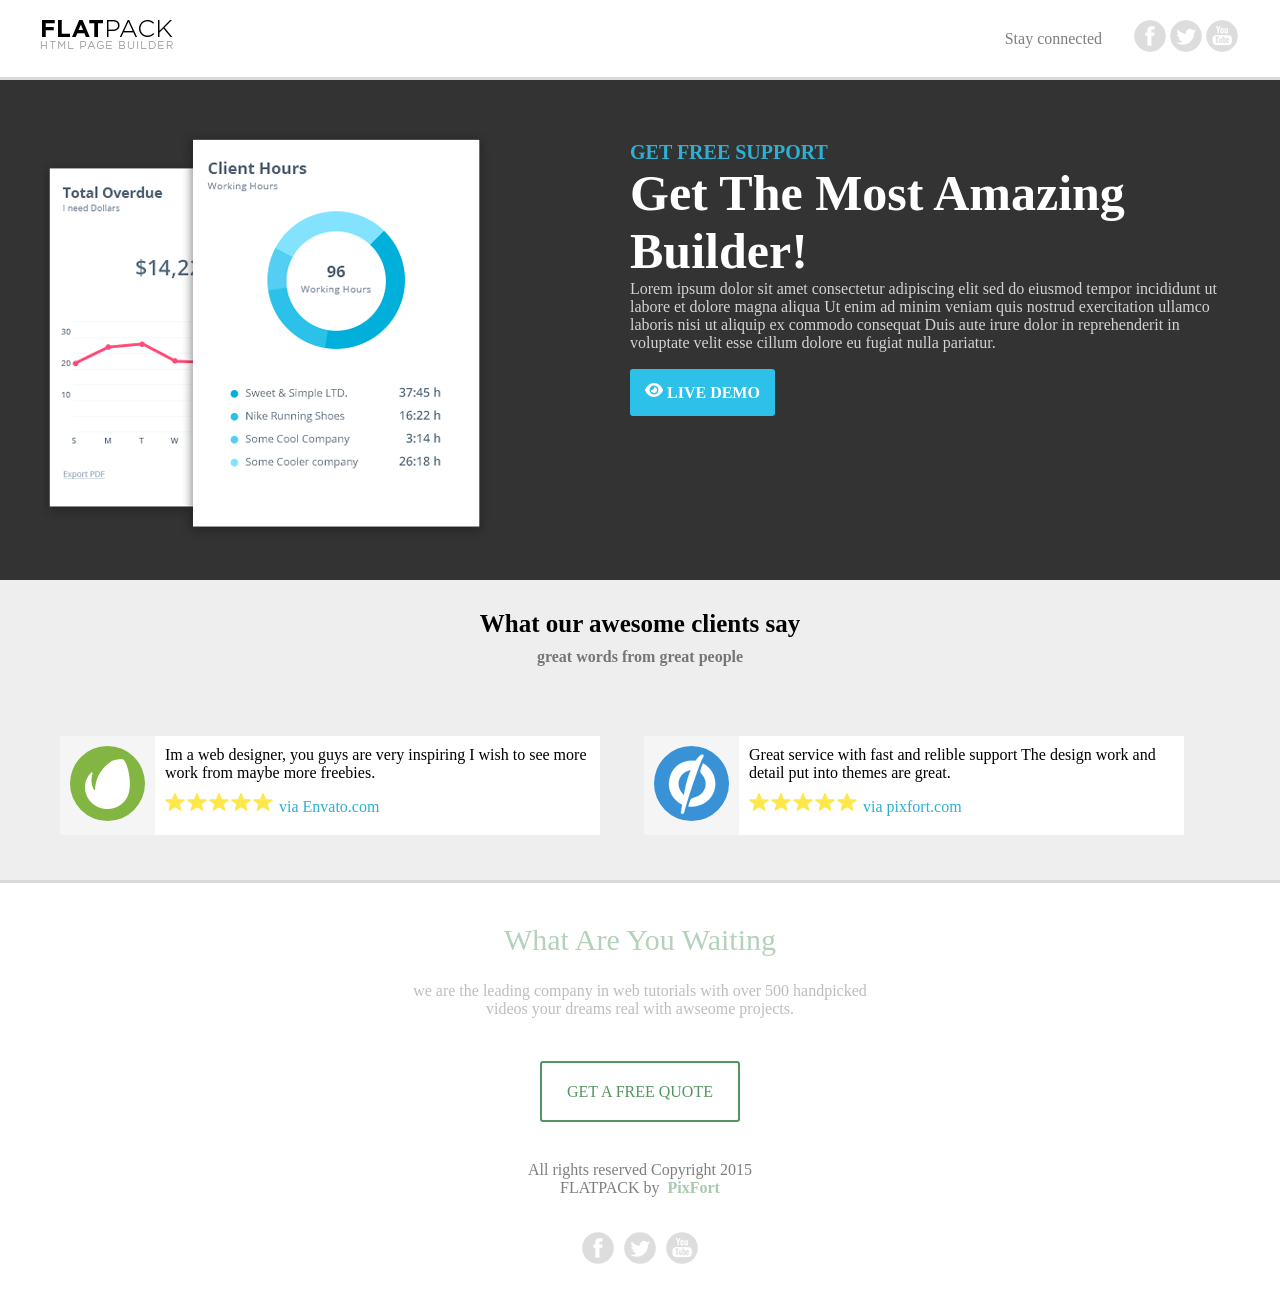
<file: page a/index.html>
<!DOCTYPE html>
<html lang="en">
<head>

    <meta charset="utf-8">
    <title></title>

    <link href="stylesheets/font-awesome.css" rel="stylesheet">
    <link href="stylesheets/style.css" rel="stylesheet">
    <link rel="shortcut icon" href="images/favicon.ico">
    <link rel="apple-touch-icon" href="images/apple-touch-icon.png">
    <link rel="apple-touch-icon" sizes="72x72" href="images/apple-touch-icon-72x72.png">
    <link rel="apple-touch-icon" sizes="114x114" href="images/apple-touch-icon-114x114.png">

</head>
<body>

<div id="page" class="page">
    <div class="pixfort_normal_1" id="section_normal_1">
        <div class="header_style pix_builder_bg">
            <div class="container">
                <div class="sixteen columns">
                    <div class="one-third column alpha">
                        <img src="images/1_normal/logo.png" alt="">
                    </div>
                    <div class="two-thirds column omega">
                        <a href="#" class="slow_fade social_button"><img src="images/social_icons/yt.png" alt=""></a>
                        <a href="#" class="slow_fade social_button"><img src="images/social_icons/twitter.png"
                                                                         alt=""></a>
                        <a href="#" class="slow_fade social_button"><img src="images/social_icons/facebook.png" alt=""></a>
                        <div class="htext_style">
                            <span class="editContent">
                                <span class="pix_text">Stay connected</span>
                            </span>
                        </div>
                    </div>
                </div>
            </div><!-- container -->
        </div>
    </div>
    <div class="big_padding dark pix_builder_bg" id="section_normal_4_2">
        <div class="container">
            <div class="sixteen columns">
                <div class="eight columns alpha pix_container">
                    <img src="images/main/software-img-4.png" class="img_style" alt="">
                </div>
                <div class="eight columns omega">
                    <span class="bold_text big_text blue_text editContent">GET FREE SUPPORT</span>
                    <p class="big_title bold_text editContent">Get The Most Amazing Builder!</p>
                    <p class="normal_text light_gray editContent">Lorem ipsum dolor sit amet consectetur adipiscing elit
                        sed do eiusmod tempor incididunt ut labore et dolore magna aliqua Ut enim ad minim veniam quis
                        nostrud exercitation ullamco laboris nisi ut aliquip ex commodo consequat Duis aute irure dolor
                        in reprehenderit in voluptate velit esse cillum dolore eu fugiat nulla pariatur.</p>
                    <a href="#" class="pix_button btn_normal pix_button_flat blue_bg bold_text">
                        <svg xmlns="http://www.w3.org/2000/svg" height="1em" viewBox="0 0 576 512">
                            <!--! Font Awesome Free 6.4.2 by @fontawesome - https://fontawesome.com License - https://fontawesome.com/license (Commercial License) Copyright 2023 Fonticons, Inc. -->
                            <path d="M288 32c-80.8 0-145.5 36.8-192.6 80.6C48.6 156 17.3 208 2.5 243.7c-3.3 7.9-3.3 16.7 0 24.6C17.3 304 48.6 356 95.4 399.4C142.5 443.2 207.2 480 288 480s145.5-36.8 192.6-80.6c46.8-43.5 78.1-95.4 93-131.1c3.3-7.9 3.3-16.7 0-24.6c-14.9-35.7-46.2-87.7-93-131.1C433.5 68.8 368.8 32 288 32zM144 256a144 144 0 1 1 288 0 144 144 0 1 1 -288 0zm144-64c0 35.3-28.7 64-64 64c-7.1 0-13.9-1.2-20.3-3.3c-5.5-1.8-11.9 1.6-11.7 7.4c.3 6.9 1.3 13.8 3.2 20.7c13.7 51.2 66.4 81.6 117.6 67.9s81.6-66.4 67.9-117.6c-11.1-41.5-47.8-69.4-88.6-71.1c-5.8-.2-9.2 6.1-7.4 11.7c2.1 6.4 3.3 13.2 3.3 20.3z"/>
                        </svg>
                        <span>LIVE DEMO</span>
                    </a>
                </div>
            </div>
        </div>
    </div>
    <div class="pixfort_normal_1" id="section_normal_6">
        <div class="envato_unbounce pix_builder_bg">
            <div class="container">
                <h3 class="L1_style">
                    <span class="editContent pix_text">What our awesome clients say</span>
                </h3>
                <h5 class="L2_style">
                    <span class="editContent pix_text">great words from great people</span>
                </h5>
                <div class="eight columns stbox alpha">
                    <div class="box_1 pix_builder_bg">
                        <div class="b_style">
                            <img src="images/testimonials/envato-logo.png" class="logo_style" alt="">
                        </div>
                        <div class="txt_style">
                            <p class="txt editContent">Im a web designer, you guys are very inspiring I wish to see more
                                work from maybe more freebies.</p>
                            <span class="stars_span">
                                <img src="images/1_normal/stars.original.png" alt="">
                                <span class="env_st editContent ">
                                    <span class="pix_text">via Envato.com</span>
                                </span>
                            </span>
                        </div>
                    </div>
                </div>
                <div class="eight columns stbox omega">
                    <div class="box_2 pix_builder_bg">
                        <div class="b_style">
                            <img src="images/testimonials/unboune-logo.png" class="logo_style" alt="">
                        </div>
                        <div class="txt_style">
                            <p class="txt editContent">Great service with fast and relible support The design work and
                                detail put into themes are great.</p>
                            <span class="stars_span">
                                <img src="images/1_normal/stars.original.png" alt="">
                                <span class="env_st editContent ">
                                    <span class="pix_text">via pixfort.com</span>
                                </span>
                            </span>
                        </div>
                    </div>
                </div>
            </div>
        </div>
    </div>
    <div class="pixfort_agency_14" id="section_agency_5">
        <div class="foot_st pix_builder_bg">
            <div class="container ">
                <div class="sixteen columns center_text">
                    <div class="f1_style"><span class="editContent"><span
                            class="pix_text">What Are You Waiting</span></span></div>
                    <div class="f2_style"><span class="editContent"><span class="pix_text">we are the leading company in web tutorials with over 500 handpicked videos your dreams real with awseome projects.</span></span>
                    </div>
                    <div class="second_link">
                        <span class="get_2_btn "><a class="slow_fade" href="#">GET A FREE QUOTE</a></span>
                    </div>
                    <div class="rights_st"><span class="editContent"><span class="pix_text">All rights reserved Copyright 2015</span></span>
                    </div>
                    <span class="editContent">
							<span class="pix_text">
								<span class="rights_st">FLATPACK by&nbsp;</span>   <span
                                    class="pixfort_st">PixFort</span>
							</span>
						</span>
                    <div class="clearfix"></div>
                    <div class="center_btn center_text pix_inline_block">
                        <a href="#" class="slow_fade social_button "><img src="images/social_icons/yt.png"></a>
                        <a href="#" class="slow_fade social_button"><img src="images/social_icons/twitter.png"></a>
                        <a href="#" class="slow_fade social_button"><img src="images/social_icons/facebook.png"></a>
                    </div>
                </div>
            </div>
        </div>
    </div>
</div>


</body>
</html>
</file>
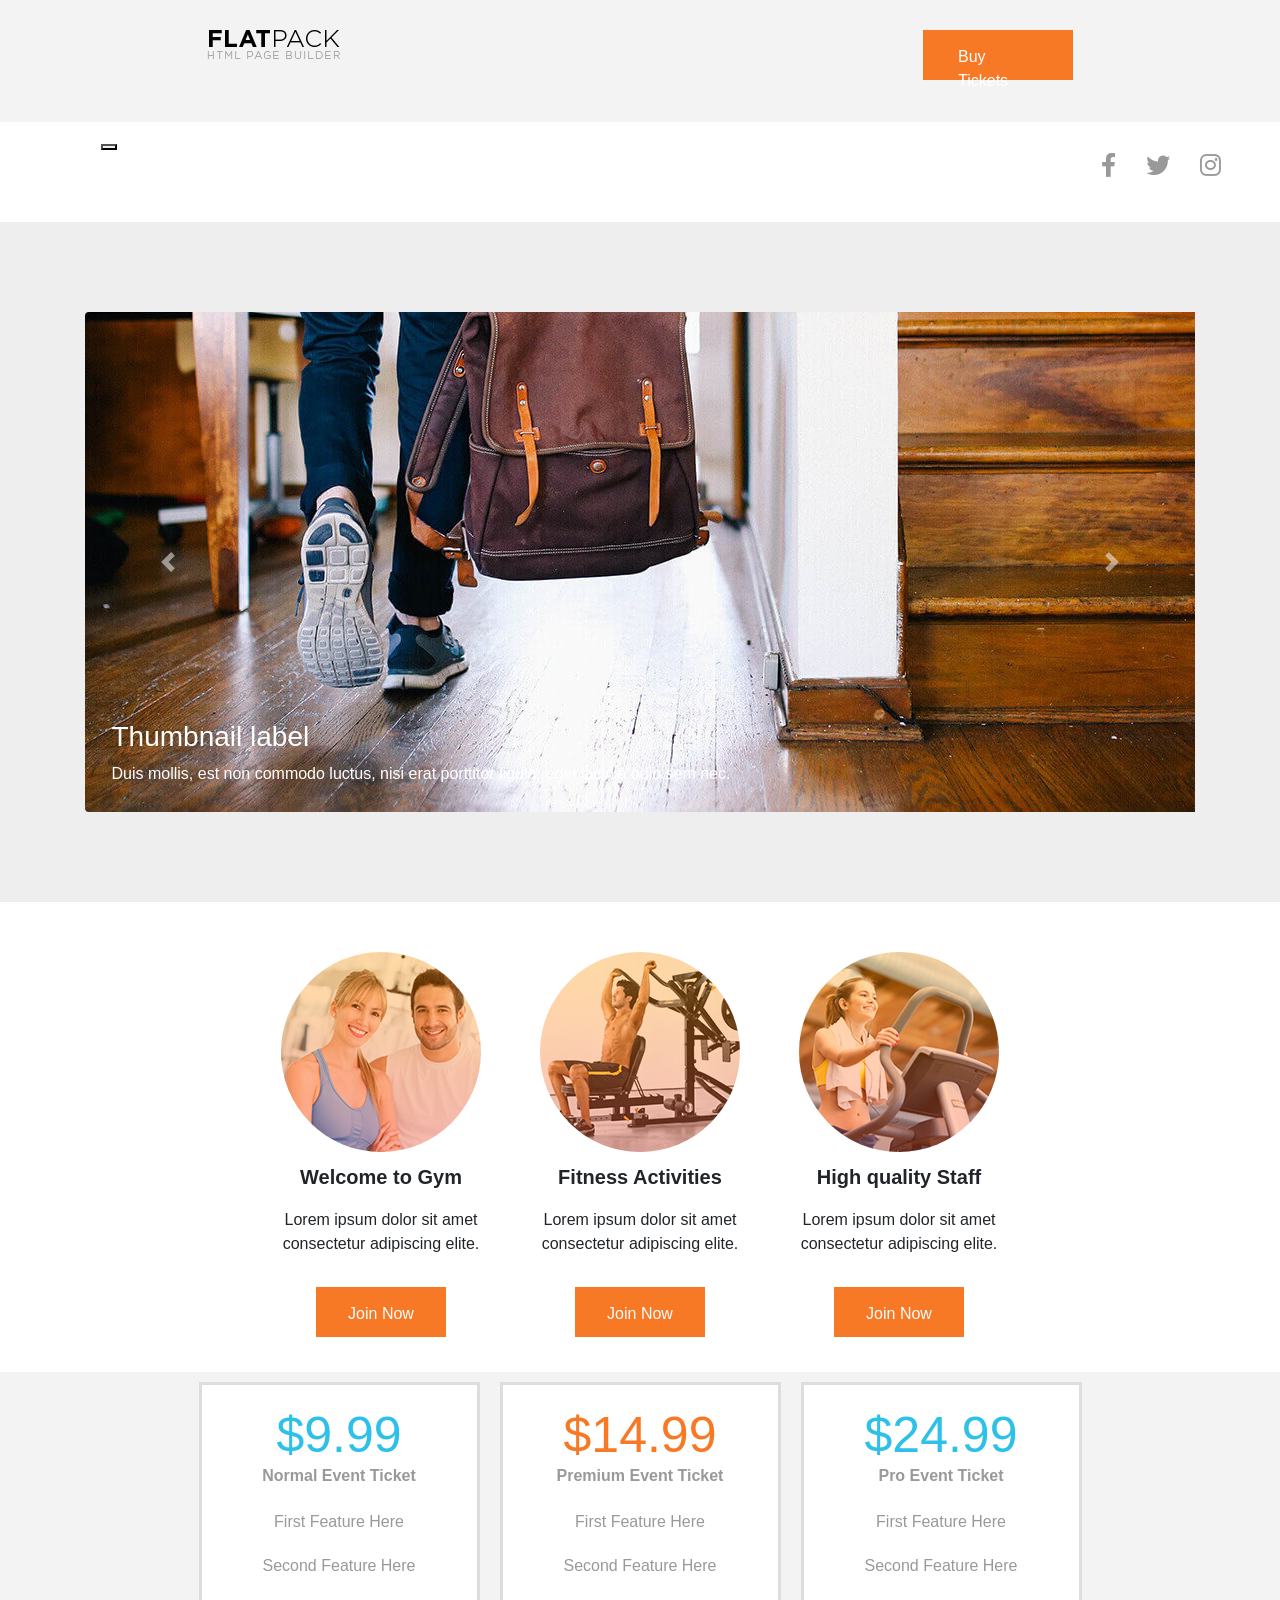
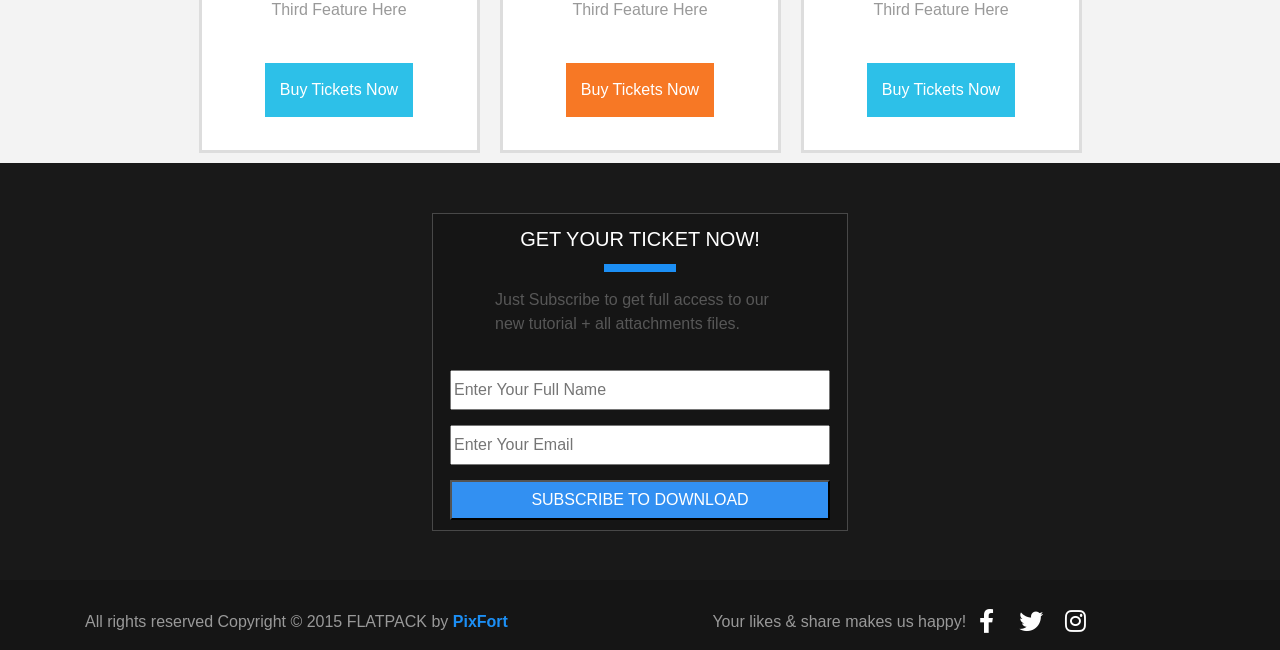
<file: page b/index.html>
<!DOCTYPE html>
<html lang="en">
<head>
    <meta charset="utf-8">
    <title></title>
    <link rel="stylesheet" href="css/reset.css">
    <link rel="stylesheet" href="https://cdn.jsdelivr.net/npm/bootstrap@4.0.0/dist/css/bootstrap.min.css" integrity="sha384-Gn5384xqQ1aoWXA+058RXPxPg6fy4IWvTNh0E263XmFcJlSAwiGgFAW/dAiS6JXm" crossorigin="anonymous">
    <script src="https://code.jquery.com/jquery-3.2.1.slim.min.js" integrity="sha384-KJ3o2DKtIkvYIK3UENzmM7KCkRr/rE9/Qpg6aAZGJwFDMVNA/GpGFF93hXpG5KkN" crossorigin="anonymous"></script>
    <script src="https://cdn.jsdelivr.net/npm/popper.js@1.12.9/dist/umd/popper.min.js" integrity="sha384-ApNbgh9B+Y1QKtv3Rn7W3mgPxhU9K/ScQsAP7hUibX39j7fakFPskvXusvfa0b4Q" crossorigin="anonymous"></script>
    <script src="https://cdn.jsdelivr.net/npm/bootstrap@4.0.0/dist/js/bootstrap.min.js" integrity="sha384-JZR6Spejh4U02d8jOt6vLEHfe/JQGiRRSQQxSfFWpi1MquVdAyjUar5+76PVCmYl" crossorigin="anonymous"></script>
    <link href="stylesheets/font-awesome.css" rel="stylesheet">
    <link rel="shortcut icon" href="images/favicon.ico">
    <link rel="apple-touch-icon" href="images/apple-touch-icon.png">
    <link rel="apple-touch-icon" sizes="72x72" href="images/apple-touch-icon-72x72.png">
    <link rel="apple-touch-icon" sizes="114x114" href="images/apple-touch-icon-114x114.png">
    <link rel="stylesheet" href="fontawesome-free-6.4.2-web/css/all.min.css">
    <link rel="stylesheet" href="css/main.css">
</head>
<body>
<div id="page" class="page">            
    <div class="light_gray_bg small_padding pix_builder_bg" id="section_text_2">
            <div class="container">
                <div class="eight columns alpha mobile_center">
                    <img class="extra_small_padding padding_left_10" src="images/main/logo.png" alt="">
                </div>
                <div class="eight columns omega right_text mobile_center">
                    <a href="#" class="pix_button btn_normal small_wide_button small_bold bold_text orange_bg ">
                        <span>Buy Tickets</span>
                    </a> 
                </div>
            </div>
        </div>


        <div class="" id="section_header_1">
            <div class="header_style header_nav_1 pix_builder_bg">
                <div class="container">
                    <div class="sixteen columns firas2">
                        <nav role="navigation" class="navbar navbar-white navbar-embossed navbar-lg pix_nav_1">
                            <div class="containerss">                            
                                <div class="navbar-header" >
                                    <button data-target="#navbar-collapse-02" data-toggle="collapse" class="navbar-toggle" type="button">
                                        <span class="sr-only">Toggle navigation</span>
                                    </button>

                                </div>
                                <div class="padding_25 right_socials">
                                        <ul class="bottom-icons">
                                            <li><a class="pi pixicon-facebook2 light_gray" href="#fakelink">
                                                <i class="fa-brands fa-facebook-f fa-xl" style="color:#999999;"></i>
                                            </a></li>
                                            <li><a class="pi pixicon-twitter2 light_gray" href="#fakelink">
                                                <i class="fa-brands fa-twitter fa-xl" style="color:#999999;"></i>
                                            </a></li>
                                            <li><a class="pi pixicon-instagram light_gray" href="#fakelink">
                                                <i class="fa-brands fa-instagram fa-xl" style="color:#999999;"></i>
                                            </a></li>
                                        </ul>
                                    </div>
                                <div id="navbar-collapse-02" class="collapse navbar-collapse">
                                    <ul class="nav navbar-nav navbar-left">
                                        <li class="active propClone"><a href="#">Home</a></li>
                                        <li class="propClone"><a href="#">Work</a></li>
                                        <li class="propClone"><a href="#">Blog</a></li>
                                        <li class="propClone"><a href="#">Contact</a></li>
                                    </ul>
                                </div><!-- /.navbar-collapse -->
                            </div><!-- /.container -->
                        </nav>
                    </div>
                </div><!-- container -->
            </div>
        </div>
		<div id="carouselExampleControls" class="carousel slide" data-ride="carousel">
        <div class="container">
            <div class="sixteen columns">
                <div id="myCarousel" class="carousel slide" data-interval="false">
                    <!-- Indicators -->
<!--                    <ol class="carousel-indicators">-->
<!--                        <li data-target="#myCarousel" data-slide-to="0" class="active"></li>-->
<!--                        <li data-target="#myCarousel" data-slide-to="1" ></li>-->
<!--                        <li data-target="#myCarousel" data-slide-to="2" ></li>-->
<!--                    </ol>-->
                    <!-- Wrapper for slides -->
                    <div class="carousel-inner">
                        <div class="carousel-item active">
                            <img src="images/main/image-1.jpg" alt="">
                            <div class="carousel-caption d-none d-md-block">
                                <h3>Thumbnail label</h3>
                                <p>Duis mollis, est non commodo luctus, nisi erat porttitor ligula, eget lacinia odio sem nec.</p>
                            </div>
                        </div>
                        <div class="carousel-item">
                            <img src="images/main/image-2.jpg" alt="">
                            <div class="carousel-caption d-none d-md-block">
                                <h3>Thumbnail label</h3>
                                <p>Duis mollis, est non commodo luctus, nisi erat porttitor ligula, eget lacinia odio sem nec.</p>
                            </div>
                        </div>
                        <div class="carousel-item">
                            <img src="images/main/image-3.jpg" alt="">
                            <div class="carousel-caption d-none d-md-block">
                                <h3>Thumbnail label</h3>
                                <p>Duis mollis, est non commodo luctus, nisi erat porttitor ligula, eget lacinia odio sem nec.</p>
                            </div>
                        </div>
                    </div>
                    <!-- Controls -->
                    <a class="carousel-control-prev" href="#carouselExampleControls" role="button" data-slide="prev">
                        <span class="carousel-control-prev-icon" aria-hidden="true"></span>
                        <span class="sr-only">Previous</span>
                    </a>
                    <a class="carousel-control-next" href="#carouselExampleControls" role="button" data-slide="next">
                        <span class="carousel-control-next-icon" aria-hidden="true"></span>
                        <span class="sr-only">Next</span>
                    </a>
                </div>
            </div>
        </div><!-- /.container -->
    </div>
    <div class="pixfort_gym_13 pix_builder_bg" id="section_gym_4">
    <div class="gym_life">
    	<div class="container">
    		<div class="sixteen columns  gym_life">

               <div class="top_padding">
                    <div class="one-third column alpha">
                        <div class="part_st">
                            <div class="img_gym_st"><img src="images/13_gym/1.jpg" class="logo_style" alt=""></div>
            				<div class="text_gym_style">
            					<p class="gym_st"><span class="editContent">Welcome to Gym</span></p>
            					<p class="gym_text"><span class="editContent">Lorem ipsum dolor sit amet consectetur adipiscing elite.</span></p>
            				</div>

                            <span class="link_3_btn editContent"><a class="slow_fade pix_text" href="#">Join Now</a></span>
                        </div>
                    </div>
                    <div class="one-third column ">
                        <div class="part_st">
        					<div class="img_gym_st"><img src="images/13_gym/2.jpg" class="logo_style" alt=""></div>
            				<div class="text_gym_style">
            					<p class="gym_st"><span class="editContent">Fitness Activities</span></p>
            					<p class="gym_text"><span class="editContent">Lorem ipsum dolor sit amet consectetur adipiscing elite.</span></p>
            				</div>
                            <span class="link_3_btn editContent"><a class="slow_fade pix_text" href="#">Join Now</a></span>
                        </div>
                    </div>
                    <div class="one-third column  omega">
                        <div class="part_st">
        					<div class="img_gym_st"><img src="images/13_gym/3.jpg" class="logo_style" alt=""></div>
            				<div class="text_gym_style">
            					<p class="gym_st"><span class="editContent">High quality Staff</span></p>
            					<p class="gym_text"><span class="editContent">Lorem ipsum dolor sit amet consectetur adipiscing elite.</span></p>
            				</div>
                            <span class="link_3_btn editContent">
                                    <a class="slow_fade pix_text" href="#">Join Now</a>
                            </span>
                        </div>
                    </div>
                </div>
        	</div>
    	</div>
    </div>
    </div>

    <div class="center_text  padding_bottom_60 light_gray_bg pix_builder_bg" id="section_intro_title">
            <div class="container">
                    <div class="one-third column">
                        <div class="flat_pricing pix_builder_bg">
                            <p class="big_title blue_text editContent">
                                <strong>$9.99</strong>
                            </p>
                            <p class="light_gray editContent">
                                <strong>Normal Event Ticket</strong>
                            </p>
                            <ul class="flat_pricing_list light_gray">
                                <li class="pix_text">
                                    <span class="editContent">
                                        First Feature Here
                                    </span>
                                </li>
                                <li class="pix_text">
                                    <span class="editContent">
                                        Second Feature Here
                                    </span>
                                </li>
                                <li class="pix_text">
                                    <span class="editContent">
                                        Third Feature Here
                                    </span>
                                </li>
                            </ul>
                            <a href="#" class="active_bg_open pix_button btn_normal btn_big bold_text blue_bg ">
                                <span>Buy Tickets Now</span>
                            </a> 
                        </div>
                    </div>
                    <div class="one-third column">
                        <div class="flat_pricing pix_builder_bg">
                            <p class="big_title orange margin_bottom_10 editContent">
                                <strong>$14.99</strong>
                            </p>
                            <p class="light_gray editContent">
                                <strong>Premium Event Ticket</strong>
                            </p>
                            <ul class="flat_pricing_list light_gray">
                                <li class="pix_text">
                                    <span class="editContent">
                                        First Feature Here
                                    </span>
                                </li>
                                <li class="pix_text">
                                    <span class="editContent">
                                        Second Feature Here
                                    </span>
                                </li>
                                <li class="pix_text">
                                    <span class="editContent">
                                        Third Feature Here
                                    </span>
                                </li>
                            </ul>
                            <a href="#" class="active_bg_open pix_button btn_normal btn_big bold_text orange_bg ">
                                <span>Buy Tickets Now</span>
                            </a> 
                        </div>
                    </div>
                    <div class="one-third column">
                        <div class="flat_pricing pix_builder_bg">
                            <p class="big_title blue_text editContent">
                                <strong>$24.99</strong>
                            </p>
                            <p class="light_gray editContent">
                                <strong>Pro Event Ticket</strong>
                            </p>
                            <ul class="flat_pricing_list light_gray">
                                <li class="pix_text">
                                    <span class="editContent">
                                        First Feature Here
                                    </span>
                                </li>
                                <li class="pix_text">
                                    <span class="editContent">
                                        Second Feature Here
                                    </span>
                                </li>
                                <li class="pix_text">
                                    <span class="editContent">
                                        Third Feature Here
                                    </span>
                                </li>
                            </ul>
                            <a href="#" class="active_bg_open pix_button btn_normal btn_big bold_text blue_bg ">
                                <span>Buy Tickets Now</span>
                            </a> 
                        </div>
                    </div>
            </div>
        </div>
    <div class="pixfort_party_15" id="section_party_3">
        <div class="subscribe pix_builder_bg">
            <div class="container">
                <div class="sixteen columns">
                    <div class="text_input pix_builder_bg">
                        <div class="headtext_style">
                            <span class="editContent">
                                <span class="pix_text">
                                    GET YOUR TICKET NOW!
                                </span>
                            </span>
                        </div>
                        <div class="segment pix_builder_bg">

                        </div>
                        <span class="editContent">
                            <p class="subtext_style">
                                Just Subscribe to get full access to our new tutorial + all attachments files.
                            </p>
                        </span>
                        <div class="contact_st">
                            <form id="contact_form" pix-confirm="hidden_pix_15">
                                <div id="result"></div>
                                <input type="text" name="name" id="name" placeholder="Enter Your Full Name" class="pix_text">
                                <input type="email" name="email" id="email" placeholder="Enter Your Email" class="pix_text">
                                <button class="subscribe_btn pix_text" id="submit_btn_15">
                                    <span class="editContent">SUBSCRIBE TO DOWNLOAD</span>
                                </button>
                            </form>
                        </div>
                    </div>
                </div>
            </div>
        </div>
    </div>    
    <div id="hidden_pix_15" class="confirm_page confirm_page_15 pix_builder_bg">
        <div class="pixfort_party_15">

            <div class="center_text padding_bottom_60">
                <ul class="bottom-icons confirm_icons center_text big_title pix_inline_block">
                    <li><a class="pi pixicon-facebook6 white" href="#fakelink"></a></li>
                    <li><a class="pi pixicon-twitter6 white" href="#fakelink"></a></li>
                    <li><a class="pi pixicon-googleplus7 white" href="#fakelink"></a></li>
                </ul>
            </div>
        </div>
    </div>
    <div class="pixfort_party_15" id="section_party_4">
        <div class="foot_st pix_builder_bg">
           <div class="container">
                <div class="sixteen columns">
                    <div class="seven columns alpha">
                        <span class="editContent">
                            <span class="pix_text">
                                <span class="rights_st"> All rights reserved Copyright © 2015 FLATPACK by
                                    <span class="pixfort_st">PixFort</span>
                                </span>
                            </span>
                        </span>
                    </div>
                    <div class="nine columns omega ">
                        <div class="socbuttons">
                           <div class="soc_icons pix_builder_bg">
                                <ul class="bottom-icons">
                                    <li><a class="pi pixicon-facebook2 normal_gray" href="#fakelink">
                                        <i class="fa-brands fa-facebook-f fa-xl" style="color:#FFFFFF;"></i>
                                    </a></li>
                                    <li><a class="pi pixicon-twitter2 normal_gray" href="#fakelink">
                                        <i class="fa-brands fa-twitter fa-xl" style="color:	#FFFFFF;"></i>
                                    </a></li>
                                    <li><a class="pi pixicon-instagram normal_gray" href="#fakelink">
                                        <i class="fa-brands fa-instagram fa-xl" style="color:#FFFFFF;"></i>
                                    </a></li>
                                </ul>
                            </div>
                            <div class="likes_st">
                                <span class="editContent">
                                    <span class="pix_text">Your likes &amp; share makes us happy!</span>
                                </span>
                            </div>
                        </div>
                    </div>
                </div>
            </div>
        </div>
    </div>
</div>

</body>
</html>
</file>
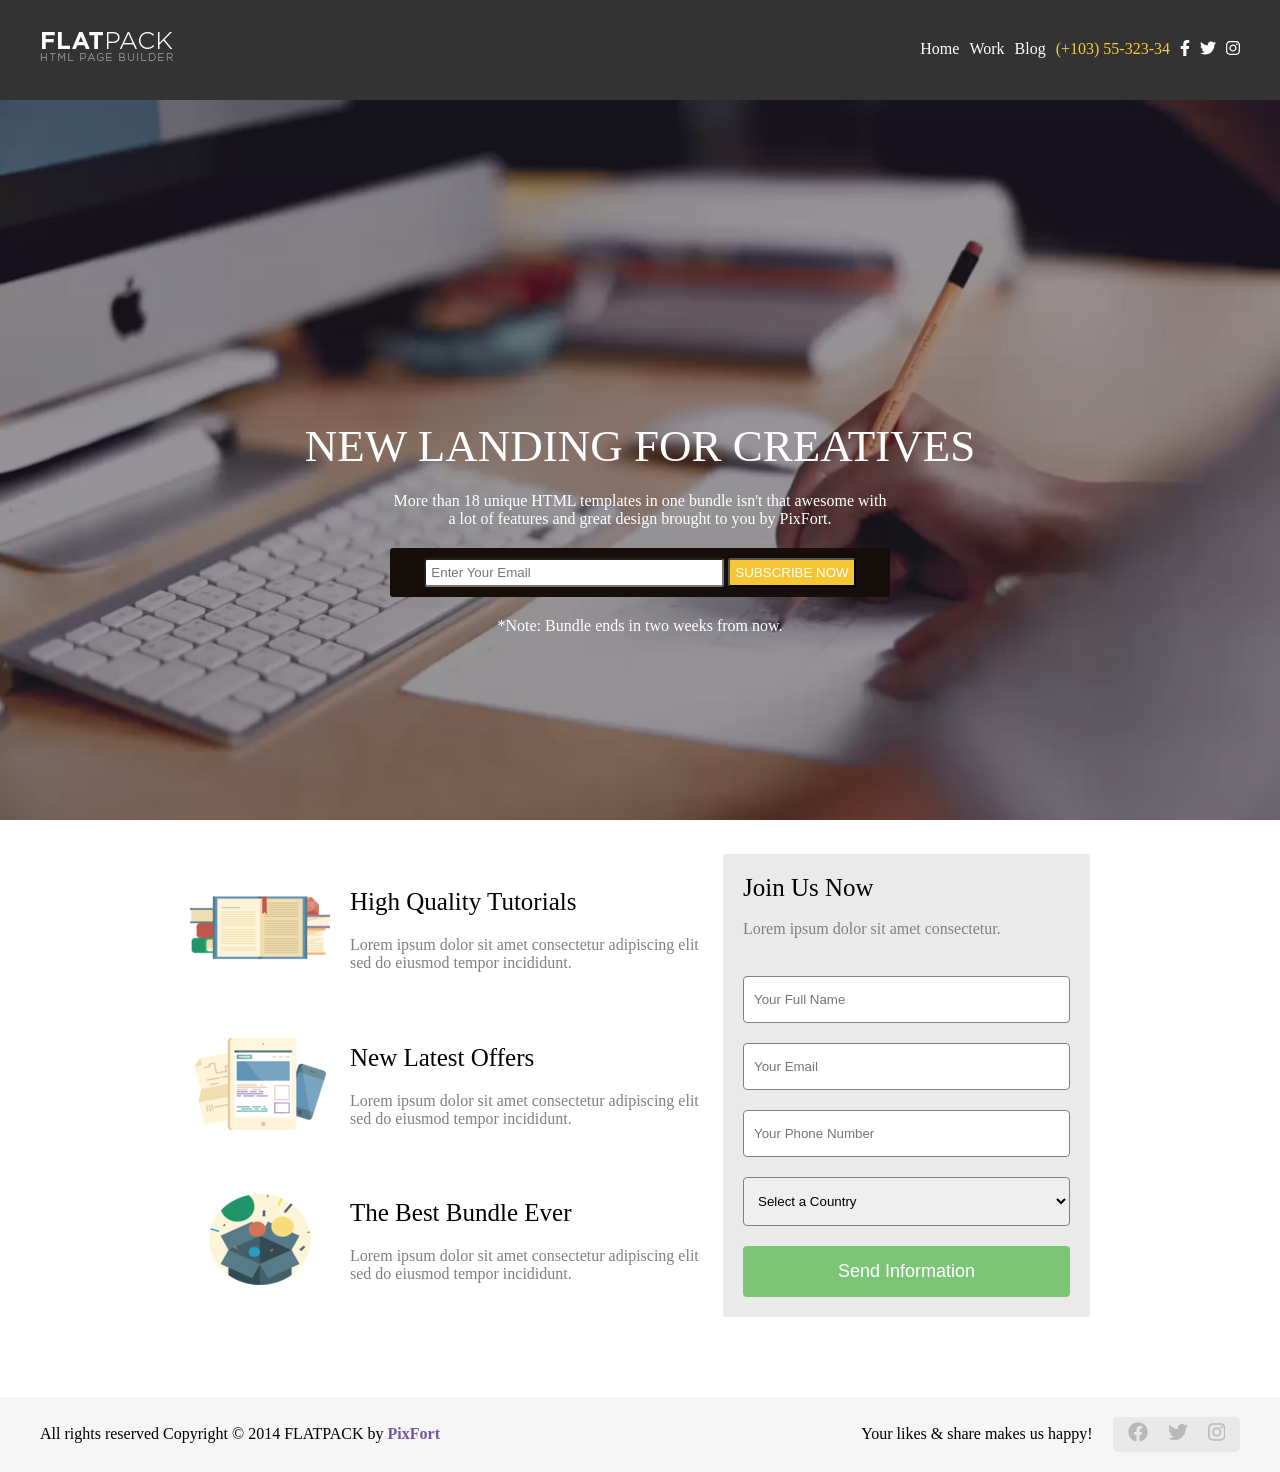
<file: page c/index.html>
<!DOCTYPE html>
<html lang="en">
<head>
    <meta charset="utf-8">
    <title></title>
    <link href="stylesheets/font-awesome.css" rel="stylesheet">
    <link rel="shortcut icon" href="images/favicon.ico">
    <link rel="apple-touch-icon" href="images/apple-touch-icon.png">
    <link rel="apple-touch-icon" sizes="72x72" href="images/apple-touch-icon-72x72.png">
    <link rel="apple-touch-icon" sizes="114x114" href="images/apple-touch-icon-114x114.png">
    <link rel="stylesheet" href="stylesheets/style.css">
</head>
<body>

<div id="page" class="page">
    <div class="pixfort_normal_1" id="section_header_2_dark">
        <div class=" header_nav_1 dark pix_builder_bg">
            <div class="container">
                <div class="sixteen columns firas2">
                    <nav role="navigation" class="navbar navbar-white navbar-embossed navbar-lg pix_nav_1">
                        <div class="containerss">
                            <div class="navbar-header">
                                <button data-target="#navbar-collapse-02" data-toggle="collapse"
                                        class="navbar-toggle pix_text" type="button">
                                    <span class="sr-only ">Toggle navigation</span>
                                </button>
                                <img src="images/main/logo-dark.png" class="pix_nav_logo" alt="">
                            </div>
                            <div id="navbar-collapse-02" class="collapse navbar-collapse">
                                <ul class="nav navbar-nav navbar-right">
                                    <li class="active propClone"><a href="#">Home</a></li>
                                    <li class="propClone"><a href="#">Work</a></li>
                                    <li class="propClone"><a href="#">Blog</a></li>
                                    <li class="propClone"><span class="text_span editContent">(+103) 55-323-34</span>
                                    </li>
                                    <li class="propClone icon-item"><a class="pi pixicon-facebook2"
                                                                       href="#fakelink">
                                        <svg xmlns="http://www.w3.org/2000/svg" height="1em" viewBox="0 0 320 512"><!--! Font Awesome Free 6.4.2 by @fontawesome - https://fontawesome.com License - https://fontawesome.com/license (Commercial License) Copyright 2023 Fonticons, Inc. --><path d="M279.14 288l14.22-92.66h-88.91v-60.13c0-25.35 12.42-50.06 52.24-50.06h40.42V6.26S260.43 0 225.36 0c-73.22 0-121.08 44.38-121.08 124.72v70.62H22.89V288h81.39v224h100.17V288z"/></svg>
                                    </a></li>
                                    <li class="propClone icon-item"><a class="pi pixicon-twitter2" href="#fakelink">
                                        <svg xmlns="http://www.w3.org/2000/svg" height="1em" viewBox="0 0 512 512"><!--! Font Awesome Free 6.4.2 by @fontawesome - https://fontawesome.com License - https://fontawesome.com/license (Commercial License) Copyright 2023 Fonticons, Inc. --><path d="M459.37 151.716c.325 4.548.325 9.097.325 13.645 0 138.72-105.583 298.558-298.558 298.558-59.452 0-114.68-17.219-161.137-47.106 8.447.974 16.568 1.299 25.34 1.299 49.055 0 94.213-16.568 130.274-44.832-46.132-.975-84.792-31.188-98.112-72.772 6.498.974 12.995 1.624 19.818 1.624 9.421 0 18.843-1.3 27.614-3.573-48.081-9.747-84.143-51.98-84.143-102.985v-1.299c13.969 7.797 30.214 12.67 47.431 13.319-28.264-18.843-46.781-51.005-46.781-87.391 0-19.492 5.197-37.36 14.294-52.954 51.655 63.675 129.3 105.258 216.365 109.807-1.624-7.797-2.599-15.918-2.599-24.04 0-57.828 46.782-104.934 104.934-104.934 30.213 0 57.502 12.67 76.67 33.137 23.715-4.548 46.456-13.32 66.599-25.34-7.798 24.366-24.366 44.833-46.132 57.827 21.117-2.273 41.584-8.122 60.426-16.243-14.292 20.791-32.161 39.308-52.628 54.253z"/></svg>
                                    </a>
                                    </li>
                                    <li class="propClone icon-item"><a class="pi pixicon-instagram"
                                                                       href="#fakelink">
                                        <svg xmlns="http://www.w3.org/2000/svg" height="1em" viewBox="0 0 448 512"><!--! Font Awesome Free 6.4.2 by @fontawesome - https://fontawesome.com License - https://fontawesome.com/license (Commercial License) Copyright 2023 Fonticons, Inc. --><path d="M224.1 141c-63.6 0-114.9 51.3-114.9 114.9s51.3 114.9 114.9 114.9S339 319.5 339 255.9 287.7 141 224.1 141zm0 189.6c-41.1 0-74.7-33.5-74.7-74.7s33.5-74.7 74.7-74.7 74.7 33.5 74.7 74.7-33.6 74.7-74.7 74.7zm146.4-194.3c0 14.9-12 26.8-26.8 26.8-14.9 0-26.8-12-26.8-26.8s12-26.8 26.8-26.8 26.8 12 26.8 26.8zm76.1 27.2c-1.7-35.9-9.9-67.7-36.2-93.9-26.2-26.2-58-34.4-93.9-36.2-37-2.1-147.9-2.1-184.9 0-35.8 1.7-67.6 9.9-93.9 36.1s-34.4 58-36.2 93.9c-2.1 37-2.1 147.9 0 184.9 1.7 35.9 9.9 67.7 36.2 93.9s58 34.4 93.9 36.2c37 2.1 147.9 2.1 184.9 0 35.9-1.7 67.7-9.9 93.9-36.2 26.2-26.2 34.4-58 36.2-93.9 2.1-37 2.1-147.8 0-184.8zM398.8 388c-7.8 19.6-22.9 34.7-42.6 42.6-29.5 11.7-99.5 9-132.1 9s-102.7 2.6-132.1-9c-19.6-7.8-34.7-22.9-42.6-42.6-11.7-29.5-9-99.5-9-132.1s-2.6-102.7 9-132.1c7.8-19.6 22.9-34.7 42.6-42.6 29.5-11.7 99.5-9 132.1-9s102.7-2.6 132.1 9c19.6 7.8 34.7 22.9 42.6 42.6 11.7 29.5 9 99.5 9 132.1s2.7 102.7-9 132.1z"/></svg>
                                    </a></li>
                                </ul>
                            </div><!-- /.navbar-collapse -->
                        </div><!-- /.container -->
                    </nav>
                </div>
            </div><!-- container -->
        </div>
    </div>
    <div class="pixfort_normal_1 creative_video_header" id="section_pix_4">
        <div class="has-video creative_header">
            <div class="mask"></div>
            <div class="pix_video_div section_video">
                <video autoplay="" poster="images/video/video_bg.jpg" class="bgvid" loop="">
                    <source src="images/video/video_bg.webm" type="video/webm">
                    <source src="images/video/video_bg.mp4" type="video/mp4">
                    <source src="images/video/video_bg.ogv" type="video/ogv">
                </video>
            </div>
            <div class="section_wrapper clearfix">
                <div class="container">
                    <div class="sixteen columns context_style">
                        <div class="title_style">
                                <span class="editContent">
                                    <span class="pix_text">NEW LANDING FOR CREATIVES</span>
                                </span>
                        </div>
                        <div class="subtitle_style">
                                <span class="creative_h_text">
                                    <span class="editContent"><span class="pix_text">More than 18 unique HTML templates in one bundle isn't that awesome with a lot of features and great design brought to you by PixFort.</span></span>
                                </span>
                        </div>
                        <div class="email_subscribe pix_builder_bg">
                            <form id="contact_form" pix-confirm="hidden_pix_1">
                                <input type="email" name="email" id="email" placeholder="Enter Your Email"
                                       class="pix_text">
                                <button class="subscribe_btn pix_text" id="subscribe_btn_1">SUBSCRIBE NOW</button>
                                <div id="result"></div>
                            </form>
                        </div>
                        <div class="note_st">
                            <span class="creative_note"><span class="editContent"><span class="pix_text">*Note: Bundle ends in two weeks from now.</span></span></span>
                        </div>
                    </div>
                </div><!-- container -->
            </div>
        </div>
    </div>
    <div id="hidden_pix_1" class="confirm_page confirm_page_1 pix_builder_bg">
        <div class="pixfort_normal_1">
            <div class="confirm_logo">
                <span class="conf_img">
                    <img src="images/video/confirm1.png" alt="">
                </span>
            </div>
            <div class="confirm_header">
                <span class="editContent">
                    <span class="pix_text">THANK YOU FOR SUBSCRIPTION</span>
                </span>
            </div>
            <div class="confirm_text">
                <span class="editContent">
                    <span class="pix_text">Our service is astonishingly thin and light.</span>
                </span>
            </div>
            <div class="confirm_social">
                <div class="confirm_social_box pix_builder_bg">
                    <a href="https://twitter.com/share" class="twitter-share-button" data-via="pixfort"
                       data-count="none">Tweet</a>
                    <span class="confirm_gp">
                            <span class="g-plusone " data-size="medium" data-annotation="none"></span>
                        </span>
                    <div class="fb-like"
                         data-href="http://themeforest.net/item/flatpack-landing-pages-pack-with-page-builder/10591107"
                         data-layout="button" data-action="like" data-show-faces="false" data-share="false"></div>
                </div>
            </div>
        </div>
    </div>
    <div class="section_pointer" pix-name="video"></div>
    <div class="pixfort_university_6" id="section_university_5">
        <div class="join_us_section pix_builder_bg">
            <div class="container">
                <div class="sixteen columns">
                    <div class="ten columns  alpha">
                        <div class="zone_left">
                            <div class="psingle_item">
                                <div class="icon_st"><img src="images/6_university/icon_1.png" alt=""></div>
                                <div class="text_st">
                                    <p class="title_st editContent">High Quality Tutorials</p>
                                    <p class="subject_st editContent">Lorem ipsum dolor sit amet consectetur adipiscing
                                        elit sed do eiusmod tempor incididunt.</p>
                                </div>
                            </div>
                            <div class="clearfix"></div>
                            <div class="psingle_item">
                                <div class="icon_st"><img src="images/6_university/icon_2.png" alt=""></div>
                                <div class="text_st">
                                    <p class="title_st editContent">New Latest Offers</p>
                                    <p class="subject_st editContent">Lorem ipsum dolor sit amet consectetur adipiscing
                                        elit sed do eiusmod tempor incididunt.</p>
                                </div>
                            </div>
                            <div class="clearfix"></div>
                            <div class="psingle_item">
                                <div class="icon_st"><img src="images/6_university/icon_3.png" alt=""></div>
                                <div class="text_st">
                                    <p class="title_st editContent">The Best Bundle Ever</p>
                                    <p class="subject_st editContent">Lorem ipsum dolor sit amet consectetur adipiscing
                                        elit sed do eiusmod tempor incididunt.</p>
                                </div>
                            </div>
                        </div>
                    </div>
                    <div class="six columns omega">
                        <div class="substyle pix_builder_bg">
                            <div class="title-style"><span class="editContent"><span class="pix_text">Join Us Now</span></span>
                            </div>
                            <br>
                            <div class="text-style">
                                <span class="editContent"><span
                                        class="pix_text">Lorem ipsum dolor sit amet consectetur.</span></span>
                            </div>
                            <br>
                            <div class="clearfix"></div>
                            <form id="contact_form" pix-confirm="hidden_pix_6">
                                <div id="result"></div>
                                <input type="text" name="name" id="name" placeholder="Your Full Name" class="pix_text">
                                <input type="email" name="email" id="email" placeholder="Your Email" class="pix_text">
                                <input type="text" name="number" id="number" placeholder="Your Phone Number"
                                       class="pix_text">
                                <div class="select_st">
                                    <select id="countries" name="countries" class="pix_text">
                                        <option value="">Select a Country</option>
                                        <option value="Afghanistan">Afghanistan</option>
                                        <option value="Aland Islands">Aland Islands</option>
                                        <option value="Albania">Albania</option>
                                        <option value="Algeria">Algeria</option>
                                        <option value="American Samoa">American Samoa</option>
                                        <option value="Andorra">Andorra</option>
                                        <option value="Angola">Angola</option>
                                        <option value="Anguilla">Anguilla</option>
                                        <option value="Antarctica">Antarctica</option>
                                        <option value="Antigua and Barbuda">Antigua and Barbuda</option>
                                        <option value="Argentina">Argentina</option>
                                        <option value="Armenia">Armenia</option>
                                        <option value="Aruba">Aruba</option>
                                        <option value="Australia">Australia</option>
                                        <option value="Austria">Austria</option>
                                        <option value="Azerbaijan">Azerbaijan</option>
                                        <option value="Bahamas">Bahamas</option>
                                        <option value="Bahrain">Bahrain</option>
                                        <option value="Bangladesh">Bangladesh</option>
                                        <option value="Barbados">Barbados</option>
                                        <option value="Belarus">Belarus</option>
                                        <option value="Belgium">Belgium</option>
                                        <option value="Belize">Belize</option>
                                        <option value="Benin">Benin</option>
                                        <option value="Bermuda">Bermuda</option>
                                        <option value="Bhutan">Bhutan</option>
                                        <option value="Bolivia">Bolivia</option>
                                        <option value="Bosnia and Herzegovina">Bosnia and Herzegovina</option>
                                        <option value="Botswana">Botswana</option>
                                        <option value="Bouvet Island">Bouvet Island</option>
                                        <option value="Brazil">Brazil</option>
                                        <option value="British Indian Ocean Territory">British Indian Ocean Territory
                                        </option>
                                        <option value="Brunei Darussalam">Brunei Darussalam</option>
                                        <option value="Bulgaria">Bulgaria</option>
                                        <option value="Burkina Faso">Burkina Faso</option>
                                        <option value="Burundi">Burundi</option>
                                        <option value="Cambodia">Cambodia</option>
                                        <option value="Cameroon">Cameroon</option>
                                        <option value="Canada">Canada</option>
                                        <option value="Cape Verde">Cape Verde</option>
                                        <option value="Cayman Islands">Cayman Islands</option>
                                        <option value="Central African Republic">Central African Republic</option>
                                        <option value="Chad">Chad</option>
                                        <option value="Chile">Chile</option>
                                        <option value="China">China</option>
                                        <option value="Christmas Island">Christmas Island</option>
                                        <option value="Cocos (Keeling) Islands">Cocos (Keeling) Islands</option>
                                        <option value="Colombia">Colombia</option>
                                        <option value="Comoros">Comoros</option>
                                        <option value="Congo">Congo</option>
                                        <option value="Congo, The Democratic Republic of The">Congo, The Democratic
                                            Republic of The
                                        </option>
                                        <option value="Cook Islands">Cook Islands</option>
                                        <option value="Costa Rica">Costa Rica</option>
                                        <option value="Cote D'ivoire">Cote D'ivoire</option>
                                        <option value="Croatia">Croatia</option>
                                        <option value="Cuba">Cuba</option>
                                        <option value="Cyprus">Cyprus</option>
                                        <option value="Czech Republic">Czech Republic</option>
                                        <option value="Denmark">Denmark</option>
                                        <option value="Djibouti">Djibouti</option>
                                        <option value="Dominica">Dominica</option>
                                        <option value="Dominican Republic">Dominican Republic</option>
                                        <option value="Ecuador">Ecuador</option>
                                        <option value="Egypt">Egypt</option>
                                        <option value="El Salvador">El Salvador</option>
                                        <option value="Equatorial Guinea">Equatorial Guinea</option>
                                        <option value="Eritrea">Eritrea</option>
                                        <option value="Estonia">Estonia</option>
                                        <option value="Ethiopia">Ethiopia</option>
                                        <option value="Falkland Islands (Malvinas)">Falkland Islands (Malvinas)</option>
                                        <option value="Faroe Islands">Faroe Islands</option>
                                        <option value="Fiji">Fiji</option>
                                        <option value="Finland">Finland</option>
                                        <option value="France">France</option>
                                        <option value="French Guiana">French Guiana</option>
                                        <option value="French Polynesia">French Polynesia</option>
                                        <option value="French Southern Territories">French Southern Territories</option>
                                        <option value="Gabon">Gabon</option>
                                        <option value="Gambia">Gambia</option>
                                        <option value="Georgia">Georgia</option>
                                        <option value="Germany">Germany</option>
                                        <option value="Ghana">Ghana</option>
                                        <option value="Gibraltar">Gibraltar</option>
                                        <option value="Greece">Greece</option>
                                        <option value="Greenland">Greenland</option>
                                        <option value="Grenada">Grenada</option>
                                        <option value="Guadeloupe">Guadeloupe</option>
                                        <option value="Guam">Guam</option>
                                        <option value="Guatemala">Guatemala</option>
                                        <option value="Guernsey">Guernsey</option>
                                        <option value="Guinea">Guinea</option>
                                        <option value="Guinea-bissau">Guinea-bissau</option>
                                        <option value="Guyana">Guyana</option>
                                        <option value="Haiti">Haiti</option>
                                        <option value="Heard Island and Mcdonald Islands">Heard Island and Mcdonald
                                            Islands
                                        </option>
                                        <option value="Holy See (Vatican City State)">Holy See (Vatican City State)
                                        </option>
                                        <option value="Honduras">Honduras</option>
                                        <option value="Hong Kong">Hong Kong</option>
                                        <option value="Hungary">Hungary</option>
                                        <option value="Iceland">Iceland</option>
                                        <option value="India">India</option>
                                        <option value="Indonesia">Indonesia</option>
                                        <option value="Iran, Islamic Republic of">Iran, Islamic Republic of</option>
                                        <option value="Iraq">Iraq</option>
                                        <option value="Ireland">Ireland</option>
                                        <option value="Isle of Man">Isle of Man</option>
                                        <option value="Israel">Israel</option>
                                        <option value="Italy">Italy</option>
                                        <option value="Jamaica">Jamaica</option>
                                        <option value="Japan">Japan</option>
                                        <option value="Jersey">Jersey</option>
                                        <option value="Jordan">Jordan</option>
                                        <option value="Kazakhstan">Kazakhstan</option>
                                        <option value="Kenya">Kenya</option>
                                        <option value="Kiribati">Kiribati</option>
                                        <option value="Korea, Democratic People's Republic of">Korea, Democratic
                                            People's Republic of
                                        </option>
                                        <option value="Korea, Republic of">Korea, Republic of</option>
                                        <option value="Kuwait">Kuwait</option>
                                        <option value="Kyrgyzstan">Kyrgyzstan</option>
                                        <option value="Lao People's Democratic Republic">Lao People's Democratic
                                            Republic
                                        </option>
                                        <option value="Latvia">Latvia</option>
                                        <option value="Lebanon">Lebanon</option>
                                        <option value="Lesotho">Lesotho</option>
                                        <option value="Liberia">Liberia</option>
                                        <option value="Libyan Arab Jamahiriya">Libyan Arab Jamahiriya</option>
                                        <option value="Liechtenstein">Liechtenstein</option>
                                        <option value="Lithuania">Lithuania</option>
                                        <option value="Luxembourg">Luxembourg</option>
                                        <option value="Macao">Macao</option>
                                        <option value="Macedonia, The Former Yugoslav Republic of">Macedonia, The Former
                                            Yugoslav Republic of
                                        </option>
                                        <option value="Madagascar">Madagascar</option>
                                        <option value="Malawi">Malawi</option>
                                        <option value="Malaysia">Malaysia</option>
                                        <option value="Maldives">Maldives</option>
                                        <option value="Mali">Mali</option>
                                        <option value="Malta">Malta</option>
                                        <option value="Marshall Islands">Marshall Islands</option>
                                        <option value="Martinique">Martinique</option>
                                        <option value="Mauritania">Mauritania</option>
                                        <option value="Mauritius">Mauritius</option>
                                        <option value="Mayotte">Mayotte</option>
                                        <option value="Mexico">Mexico</option>
                                        <option value="Micronesia, Federated States of">Micronesia, Federated States
                                            of
                                        </option>
                                        <option value="Moldova, Republic of">Moldova, Republic of</option>
                                        <option value="Monaco">Monaco</option>
                                        <option value="Mongolia">Mongolia</option>
                                        <option value="Montenegro">Montenegro</option>
                                        <option value="Montserrat">Montserrat</option>
                                        <option value="Morocco">Morocco</option>
                                        <option value="Mozambique">Mozambique</option>
                                        <option value="Myanmar">Myanmar</option>
                                        <option value="Namibia">Namibia</option>
                                        <option value="Nauru">Nauru</option>
                                        <option value="Nepal">Nepal</option>
                                        <option value="Netherlands">Netherlands</option>
                                        <option value="Netherlands Antilles">Netherlands Antilles</option>
                                        <option value="New Caledonia">New Caledonia</option>
                                        <option value="New Zealand">New Zealand</option>
                                        <option value="Nicaragua">Nicaragua</option>
                                        <option value="Niger">Niger</option>
                                        <option value="Nigeria">Nigeria</option>
                                        <option value="Niue">Niue</option>
                                        <option value="Norfolk Island">Norfolk Island</option>
                                        <option value="Northern Mariana Islands">Northern Mariana Islands</option>
                                        <option value="Norway">Norway</option>
                                        <option value="Oman">Oman</option>
                                        <option value="Pakistan">Pakistan</option>
                                        <option value="Palau">Palau</option>
                                        <option value="Palestinian Territory, Occupied">Palestinian Territory,
                                            Occupied
                                        </option>
                                        <option value="Panama">Panama</option>
                                        <option value="Papua New Guinea">Papua New Guinea</option>
                                        <option value="Paraguay">Paraguay</option>
                                        <option value="Peru">Peru</option>
                                        <option value="Philippines">Philippines</option>
                                        <option value="Pitcairn">Pitcairn</option>
                                        <option value="Poland">Poland</option>
                                        <option value="Portugal">Portugal</option>
                                        <option value="Puerto Rico">Puerto Rico</option>
                                        <option value="Qatar">Qatar</option>
                                        <option value="Reunion">Reunion</option>
                                        <option value="Romania">Romania</option>
                                        <option value="Russian Federation">Russian Federation</option>
                                        <option value="Rwanda">Rwanda</option>
                                        <option value="Saint Helena">Saint Helena</option>
                                        <option value="Saint Kitts and Nevis">Saint Kitts and Nevis</option>
                                        <option value="Saint Lucia">Saint Lucia</option>
                                        <option value="Saint Pierre and Miquelon">Saint Pierre and Miquelon</option>
                                        <option value="Saint Vincent and The Grenadines">Saint Vincent and The
                                            Grenadines
                                        </option>
                                        <option value="Samoa">Samoa</option>
                                        <option value="San Marino">San Marino</option>
                                        <option value="Sao Tome and Principe">Sao Tome and Principe</option>
                                        <option value="Saudi Arabia">Saudi Arabia</option>
                                        <option value="Senegal">Senegal</option>
                                        <option value="Serbia">Serbia</option>
                                        <option value="Seychelles">Seychelles</option>
                                        <option value="Sierra Leone">Sierra Leone</option>
                                        <option value="Singapore">Singapore</option>
                                        <option value="Slovakia">Slovakia</option>
                                        <option value="Slovenia">Slovenia</option>
                                        <option value="Solomon Islands">Solomon Islands</option>
                                        <option value="Somalia">Somalia</option>
                                        <option value="South Africa">South Africa</option>
                                        <option value="South Georgia and The South Sandwich Islands">South Georgia and
                                            The South Sandwich Islands
                                        </option>
                                        <option value="Spain">Spain</option>
                                        <option value="Sri Lanka">Sri Lanka</option>
                                        <option value="Sudan">Sudan</option>
                                        <option value="Suriname">Suriname</option>
                                        <option value="Svalbard and Jan Mayen">Svalbard and Jan Mayen</option>
                                        <option value="Swaziland">Swaziland</option>
                                        <option value="Sweden">Sweden</option>
                                        <option value="Switzerland">Switzerland</option>
                                        <option value="Syrian Arab Republic">Syrian Arab Republic</option>
                                        <option value="Taiwan, Province of China">Taiwan, Province of China</option>
                                        <option value="Tajikistan">Tajikistan</option>
                                        <option value="Tanzania, United Republic of">Tanzania, United Republic of
                                        </option>
                                        <option value="Thailand">Thailand</option>
                                        <option value="Timor-leste">Timor-leste</option>
                                        <option value="Togo">Togo</option>
                                        <option value="Tokelau">Tokelau</option>
                                        <option value="Tonga">Tonga</option>
                                        <option value="Trinidad and Tobago">Trinidad and Tobago</option>
                                        <option value="Tunisia">Tunisia</option>
                                        <option value="Turkey">Turkey</option>
                                        <option value="Turkmenistan">Turkmenistan</option>
                                        <option value="Turks and Caicos Islands">Turks and Caicos Islands</option>
                                        <option value="Tuvalu">Tuvalu</option>
                                        <option value="Uganda">Uganda</option>
                                        <option value="Ukraine">Ukraine</option>
                                        <option value="United Arab Emirates">United Arab Emirates</option>
                                        <option value="United Kingdom">United Kingdom</option>
                                        <option value="United States">United States</option>
                                        <option value="United States Minor Outlying Islands">United States Minor
                                            Outlying Islands
                                        </option>
                                        <option value="Uruguay">Uruguay</option>
                                        <option value="Uzbekistan">Uzbekistan</option>
                                        <option value="Vanuatu">Vanuatu</option>
                                        <option value="Venezuela">Venezuela</option>
                                        <option value="Viet Nam">Viet Nam</option>
                                        <option value="Virgin Islands, British">Virgin Islands, British</option>
                                        <option value="Virgin Islands, U.S.">Virgin Islands, U.S.</option>
                                        <option value="Wallis and Futuna">Wallis and Futuna</option>
                                        <option value="Western Sahara">Western Sahara</option>
                                        <option value="Yemen">Yemen</option>
                                        <option value="Zambia">Zambia</option>
                                        <option value="Zimbabwe">Zimbabwe</option>

                                    </select>
                                </div>
                                <span class="send_btn">
                    <button type="submit" class="submit_btn pix_text" id="submit_btn_6">
                        <span class="editContent">Send Information</span>
                    </button>
                </span>
                            </form>
                            <div class="clearfix"></div>
                        </div>
                    </div>
                </div>
            </div><!-- container -->
        </div>
    </div>
    <div id="hidden_pix_6" class="confirm_page confirm_page_6 pix_builder_bg">
        <div class="pixfort_university_6">

            <div class="confirm_header"><span class="editContent"><span
                    class="pix_text">Thank You Very Much!</span></span></div>
            <div class="confirm_text">
                <span class="editContent"><span class="pix_text">Lorem ipsum dolor sit amet consectetur adipiscing elit sed do eiusmod tempor incididunt.</span></span>
            </div>
            <div class="center_text padding_bottom_60">
                <ul class="bottom-icons confirm_icons center_text big_title pix_inline_block">
                    <li><a class="pi pixicon-facebook6 white" href="#fakelink"></a></li>
                    <li><a class="pi pixicon-twitter6 white" href="#fakelink"></a></li>
                    <li><a class="pi pixicon-googleplus7 white" href="#fakelink"></a></li>
                </ul>
            </div>
        </div>
    </div>
    <div class="pixfort_ecourse_8" id="section_ecourse_7">

        <div class="foot_st pix_builder_bg">
            <div class="container ">
                <div class="sixteen columns bg_foot">
                    <div class="seven columns alpha">
						<span class="editContent"><span class="pix_text"><span class="rights_st"> All rights reserved Copyright © 2014 FLATPACK by
							<span class="pixfort_st">PixFort</span>
						</span></span></span>
                    </div>


                    <div class="nine columns omega ">
                        <div class="socbuttons">
                            <div class="soc_icons pix_builder_bg">
                                <ul class="bottom-icons">
                                    <li><a class="pi pixicon-facebook2 normal_gray" href="#fakelink">
                                        <svg xmlns="http://www.w3.org/2000/svg" height="1em" viewBox="0 0 512 512"><!--! Font Awesome Free 6.4.2 by @fontawesome - https://fontawesome.com License - https://fontawesome.com/license (Commercial License) Copyright 2023 Fonticons, Inc. --><path d="M504 256C504 119 393 8 256 8S8 119 8 256c0 123.78 90.69 226.38 209.25 245V327.69h-63V256h63v-54.64c0-62.15 37-96.48 93.67-96.48 27.14 0 55.52 4.84 55.52 4.84v61h-31.28c-30.8 0-40.41 19.12-40.41 38.73V256h68.78l-11 71.69h-57.78V501C413.31 482.38 504 379.78 504 256z"/></svg>
                                    </a></li>
                                    <li><a class="pi pixicon-twitter2 normal_gray" href="#fakelink">
                                        <svg xmlns="http://www.w3.org/2000/svg" height="1em" viewBox="0 0 512 512"><!--! Font Awesome Free 6.4.2 by @fontawesome - https://fontawesome.com License - https://fontawesome.com/license (Commercial License) Copyright 2023 Fonticons, Inc. --><path d="M459.37 151.716c.325 4.548.325 9.097.325 13.645 0 138.72-105.583 298.558-298.558 298.558-59.452 0-114.68-17.219-161.137-47.106 8.447.974 16.568 1.299 25.34 1.299 49.055 0 94.213-16.568 130.274-44.832-46.132-.975-84.792-31.188-98.112-72.772 6.498.974 12.995 1.624 19.818 1.624 9.421 0 18.843-1.3 27.614-3.573-48.081-9.747-84.143-51.98-84.143-102.985v-1.299c13.969 7.797 30.214 12.67 47.431 13.319-28.264-18.843-46.781-51.005-46.781-87.391 0-19.492 5.197-37.36 14.294-52.954 51.655 63.675 129.3 105.258 216.365 109.807-1.624-7.797-2.599-15.918-2.599-24.04 0-57.828 46.782-104.934 104.934-104.934 30.213 0 57.502 12.67 76.67 33.137 23.715-4.548 46.456-13.32 66.599-25.34-7.798 24.366-24.366 44.833-46.132 57.827 21.117-2.273 41.584-8.122 60.426-16.243-14.292 20.791-32.161 39.308-52.628 54.253z"/></svg>
                                    </a></li>
                                    <li><a class="pi pixicon-instagram normal_gray" href="#fakelink">
                                        <svg xmlns="http://www.w3.org/2000/svg" height="1em" viewBox="0 0 448 512"><!--! Font Awesome Free 6.4.2 by @fontawesome - https://fontawesome.com License - https://fontawesome.com/license (Commercial License) Copyright 2023 Fonticons, Inc. --><path d="M224.1 141c-63.6 0-114.9 51.3-114.9 114.9s51.3 114.9 114.9 114.9S339 319.5 339 255.9 287.7 141 224.1 141zm0 189.6c-41.1 0-74.7-33.5-74.7-74.7s33.5-74.7 74.7-74.7 74.7 33.5 74.7 74.7-33.6 74.7-74.7 74.7zm146.4-194.3c0 14.9-12 26.8-26.8 26.8-14.9 0-26.8-12-26.8-26.8s12-26.8 26.8-26.8 26.8 12 26.8 26.8zm76.1 27.2c-1.7-35.9-9.9-67.7-36.2-93.9-26.2-26.2-58-34.4-93.9-36.2-37-2.1-147.9-2.1-184.9 0-35.8 1.7-67.6 9.9-93.9 36.1s-34.4 58-36.2 93.9c-2.1 37-2.1 147.9 0 184.9 1.7 35.9 9.9 67.7 36.2 93.9s58 34.4 93.9 36.2c37 2.1 147.9 2.1 184.9 0 35.9-1.7 67.7-9.9 93.9-36.2 26.2-26.2 34.4-58 36.2-93.9 2.1-37 2.1-147.8 0-184.8zM398.8 388c-7.8 19.6-22.9 34.7-42.6 42.6-29.5 11.7-99.5 9-132.1 9s-102.7 2.6-132.1-9c-19.6-7.8-34.7-22.9-42.6-42.6-11.7-29.5-9-99.5-9-132.1s-2.6-102.7 9-132.1c7.8-19.6 22.9-34.7 42.6-42.6 29.5-11.7 99.5-9 132.1-9s102.7-2.6 132.1 9c19.6 7.8 34.7 22.9 42.6 42.6 11.7 29.5 9 99.5 9 132.1s2.7 102.7-9 132.1z"/></svg>
                                    </a></li>
                                </ul>
                            </div>
                            <div class="likes_st"><span class="editContent"><span class="pix_text">Your likes &amp; share makes us happy!</span></span>
                            </div>
                        </div>
                    </div>
                </div>
            </div>
        </div>
    </div>
</div>

</body>
</html>
</file>
<file: page a/stylesheets/style.css>
* {
    margin: 0;
    padding: 0;
    box-sizing: border-box;
    font-size: 16px;

}

#page {

}
.center_text {
    text-align: center;
}
.bold_text {
    font-weight: bold;
}
#section_normal_1 {
    height: 80px;
    border-bottom: #D9D9D9 solid 3px;
    width: 100%;

}
#section_normal_1 .header_style.pix_builder_bg {
    width: 1200px;
    margin-left: auto;
    margin-right: auto;
}
#section_normal_1 .container .columns .alpha, .omega {
    /*margin-top: 20px;*/
    /*margin-bottom: 25px;*/
}
#section_normal_1 .container .columns .alpha  {
    float: left;
    margin-top: 20px;
    margin-bottom: 25px;
}
#section_normal_1 .container .columns .omega {
    float: right;

}
#section_normal_1 .container .columns .omega a {
    float: right;
    margin: 20px 2px 25px 2px;

}

#section_normal_1 .container .columns .omega .htext_style {
    display: flex;
    flex-direction: column;
    justify-content: center;
    align-items: center;
    margin: auto;
    padding: 30px 30px;
    opacity: 0.5;
}

.big_padding.dark.pix_builder_bg {
    background-color: #333333;
}

#section_normal_4_2 .container {
    max-width: 1200px;
    height: 500px;
    margin-left: auto;
    margin-right: auto;
}

#section_normal_4_2 .container .sixteen.columns {
    display: flex;
    width: 1200px;
    height: 500px;
    /*justify-content: space-between;*/

}
#section_normal_4_2 .container .sixteen.columns .alpha.pix_container {
    margin-top: 50px;
    margin-bottom: 50px;
    width: 590px;
}
#section_normal_4_2 .container .sixteen.columns .omega {
    margin-top: 50px;
    margin-bottom: 50px;
    width: 590px;
}
#section_normal_4_2 .container .sixteen.columns .omega  {
    padding: 10px 0;
}
#section_normal_4_2 .container .sixteen.columns .omega .blue_text.editContent {
    color: #2EB0D3;
    font-size: 20px;
}

#section_normal_4_2 .container .sixteen.columns .omega .big_title.editContent {
    font-size: 50px;
    color: #ffffff;
}

#section_normal_4_2 .container .sixteen.columns .omega .light_gray.editContent {
    color: lightgray;
    margin-bottom: 30px;
}

#section_normal_4_2 .container .sixteen.columns .omega .pix_button.pix_button_flat.blue_bg {
    background-color: #2DC0E8;
    color: #ffffff;
    border: none;
    border-radius: 3px;
    text-decoration: none;
    fill: #ffffff;
    padding: 15px;
}

#section_normal_4_2 .container .sixteen.columns .omega .pix_button.pix_button_flat.blue_bg span,svg {
    color: #ffffff;
}
#section_normal_6 {
    border-bottom: #D9D9D9 solid 3px;
}

#section_normal_6 .envato_unbounce.pix_builder_bg{
    background-color: #eeeeee;

}
#section_normal_6 .envato_unbounce.pix_builder_bg .container {
    width: 1200px;
    height: 300px;
    margin-left: auto;
    margin-right: auto;
    padding-top: 20px;
    padding-bottom: 20px;

}

#section_normal_6 .envato_unbounce.pix_builder_bg .container h3,h5 {
    text-align: center;
    font-weight: bold;
    margin: 10px;
}
#section_normal_6 .envato_unbounce.pix_builder_bg .container h3 span {
    font-size: 25px;
}
#section_normal_6 .envato_unbounce.pix_builder_bg .container h5 span {
    font-size: 16px;
    opacity: 0.5;
}

.eight.columns.stbox.alpha {
    display: inline-block;
    height: 100px;
    width: 580px;
    box-sizing: border-box;
    margin-top: 40px;
    margin-bottom: 30px;
    border-radius: 3px;
}
.eight.columns.stbox.omega {
    display: inline-block;
    height: 100px;
    width: 580px;
    box-sizing: border-box;
    margin-top: 30px;
    margin-bottom: 30px;
    border-radius: 3px;

}

.box_1, .box_2 {
    display: flex;
    padding: 20px;
}
.box_1 .b_style,.box_2 .b_style {
    background-color: #F5F5F5;
}
.box_1 .b_style img, .box_2 .b_style img {
    border-radius: 100px;
    padding: 10px;
}
.box_1 .txt_style, .box_2 .txt_style {
    padding: 10px;
    background-color: #ffffff;
}
.box_1 .txt_style p, .box_2 .txt_style p {
    padding-bottom: 10px;
}

.stars_span .env_st.editContent {
    color: #2EB0D3;
}

#section_agency_5 .foot_st .container{
    width: 1200px;
    margin-right: auto;
    margin-left: auto;
}
.f1_style {
    margin-top: 20px;
    text-align: center;
    padding: 20px;
}
.f1_style .editContent .pix_text {
    color: #6CA578;
    font-size: 30px;
}
.f2_style {
    padding: 5px;
    text-align: center;
    word-wrap: break-word;
    width: 500px;
    margin-right: auto;
    margin-left: auto;
    opacity: 0.5;
}

.second_link {
    margin: 60px;
}
.second_link .get_2_btn{
    padding: 20px 25px;
    border: solid #539560 2px;
    border-radius: 3px;
    cursor: pointer;
}
.second_link .get_2_btn a {
    text-decoration: none;
    color: #539560;
}

#section_agency_5 .editContent {
    opacity: 0.5;
}
.pixfort_st {
    font-weight: bold;
    color: #539560;
}
.center_btn.center_text.pix_inline_block {
    padding: 30px;
    display: flex;
    flex-direction: row-reverse;
    justify-content: center;
}

.center_btn.center_text.pix_inline_block a {
    padding: 5px;
}
</file>
<file: page b/css/main.css>
/*content1*/

#section_text_2 {
    max-width: 100%;
    height: 122px;
    background-color: hsl(0deg 0% 95.29%);

}
#section_text_2 .container {
    width: 70%;
    height: 100%;
    margin: 0 auto;
    padding-top: 30px;

}
.eight.columns.alpha.mobile_center{
    float: left;

}

#section_text_2 .container .eight.columns.omega {
    float: right;
    width: 150px;
    height: 50px;
    background-color: hsl(23.71deg 92.92% 55.69%);
    padding: 15px 35px;
    box-sizing: border-box;
}
.pix_button.btn_normal.small_wide_button.small_bold.bold_text.orange_bg {
    text-decoration: none;
    color: hsl(0deg 0% 100%);
}

/*content 2*/
#section_header_1 {
    width: 100%;
    height: auto;
    margin-bottom: 60px;
}
#section_header_1 #navbar-collapse-02 ul  {
    height: 50px;
    display: flex;
    position: relative;

}
#section_header_1 #navbar-collapse-02 ul li {
    margin-right: 50px;
    position: relative;
    left: -20px;
}
#section_header_1 #navbar-collapse-02 ul li a {

    color: hsl(0deg 0% 49.8%);
    font-size: 22px;
}
.padding_25.right_socials ul {

    height: 20px;
    display: flex;
    justify-content: left;
    position: absolute;
}
.padding_25.right_socials ul li {
    position: relative;
    margin-right: 30px;
    left: 1000px;
}

/*content 3*/
#carouselExampleControls {
    width: 100%;
    height: auto;
    background-color: hsl(0deg 0% 93.33%);
    padding-top: 90px;
    padding-bottom: 90px;

}

.carousel-inner {
    position: relative;
}

.carousel-caption h3,
.carousel-caption p {
    position: relative;
    text-align: left;
    left: -140px;
    top: 30px;
}
.carousel-inner img {
    border-radius: 4px;
}
/*content 4*/
#section_gym_4 {

    width: 100%;
    height: auto;
    padding-top: 50px;

}
#section_gym_4 .gym_life{
    display: flex;
    justify-content: center;
    width: 100%;
    height: auto;
}
#section_gym_4 .top_padding {
    width: 70%;
    display: flex;
    justify-content: center;
}
#section_gym_4 .one-third.column.alpha img {
    border-radius: 100%;
    object-fit: cover;
}
#section_gym_4 .one-third.column img {
    border-radius: 100%;
    object-fit: cover;
}
#section_gym_4 .one-third.column.omega img {
    border-radius: 100%;
    object-fit: cover;
}
#section_gym_4 .one-third.column.alpha{
    text-align: center;
}
#section_gym_4 .one-third.column{
    text-align: center;
}
#section_gym_4 .one-third.column.omega{
    text-align: center;
}

#section_gym_4 .part_st{
    position: relative;
    display: inline-block;
}
#section_gym_4 .part_st .link_3_btn.editContent {
    position: relative;
    display: block;
    width: 130px;
    height: 50px;
    background-color: hsl(23.71deg 92.92% 55.69%) ;
    padding: 15px;
    left: 50%;

    transform: translate(-50%, -50%);
    top: 40px;
}
#section_gym_4 .part_st .link_3_btn.editContent a {
    color: white;
    text-decoration: none;
}
#section_gym_4 .part_st .text_gym_style .gym_st .editContent {
    font-size: 20px;
    font-weight: 600;
}
#section_gym_4 .part_st .text_gym_style .gym_st {
    margin-top: 10px;
}
/*content 5*/
#section_intro_title  {
    margin-top: 50px;
    width: 100%;
    height: auto;
    background-color: hsl(0deg 0% 95.29%);

}
#section_intro_title  .container {
    width: 70%;
    height: auto;
    display: flex;
    justify-content: center;

}
#section_intro_title  .container .one-third.column {
    position: relative;
    margin: 10px 10px;
}
#section_intro_title  .container .one-third.column .pix_builder_bg {
    width: 281px;
    height: 371px;
    background-color: hsl(0deg 0% 100%);
    border: 3px hsl(0deg 0% 86.67%) solid;
    padding: 30px;

    display: grid;
    place-items: center;


}
#section_intro_title  .container .one-third.column .pix_builder_bg .big_title.blue_text.editContent {
    color: hsl(192.83deg 80.26% 54.31%);
    font-size: 50px;
    font-weight: 200;
}

#section_intro_title  .container .one-third.column .pix_builder_bg .big_title.blue_text.editContent {
    color: hsl(192.83deg 80.26% 54.31%);
    font-size: 50px;
    font-weight: 200;
    margin-top: -20px;
}
.big_title.orange.margin_bottom_10.editContent{
    color: hsl(23.71deg 92.92% 55.69%);
    font-size: 50px;
    font-weight: 200;
    margin-top: -20px;

}
#section_intro_title  .container .one-third.column .pix_builder_bg .light_gray.editContent{
    margin-top: -30px;
    color: hsl(0deg 0% 60%);

}
#section_intro_title  .container .one-third.column .pix_builder_bg ul{
    text-align: center;
}
#section_intro_title  .container .one-third.column .pix_builder_bg ul li {
    display: inline-block;
  margin-bottom: 20px;
    color: hsl(0deg 0% 60%);
}
.active_bg_open.pix_button.btn_normal.btn_big.bold_text.blue_bg {
    background-color: hsl(192.83deg 80.26% 54.31%);
    padding: 15px;
    text-decoration: none;
    color: white;
}
.active_bg_open.pix_button.btn_normal.btn_big.bold_text.orange_bg{
    background-color: hsl(23.71deg 92.92% 55.69%);
    padding: 15px;
    text-decoration: none;
    color: white;
}
/*content 6*/
#section_party_3{
    width: 100%;
    height: auto;
    background-color: hsl(0deg 0% 9.8%);


}
.subscribe.pix_builder_bg {
    width: 90%;
    height: auto;
    margin: 0 auto;
}
.subscribe.pix_builder_bg .container{
    width: 100%;
    height: auto;
    margin: 0 auto;
    padding: 50px;
}
 #section_party_3 .sixteen.columns{
     width: 40%;
     height: auto;
     margin: 0 auto;
     background-color: hsl(0deg 0% 8.24%);

     border: rgba(255, 255, 255, 0.22) 1px solid;

 }
.text_input.pix_builder_bg{
    width: 100%;
    height: auto;
    display: grid;
    place-items: center;
    padding: 10px;
}

#section_party_3 .pix_builder_bg .editContent .subtext_style{
    width: 290px;
    height: auto;
    position: relative;
    top: 30px;
    left: 50%;
    transform: translate(-50%,-50%);
}
.segment.pix_builder_bg {
    margin: 10px 0px;
    width: 72px; /* Chiều dài của đoạn thẳng */
    height: 8px; /* Độ rộng của đoạn thẳng */
    background-color: hsl(208.2deg 91.56% 53.53%); /* Màu sắc của đoạn thẳng */
}
#section_party_3 .headtext_style .pix_text{

    font-size: 20px;
    color: white;
}
#section_party_3 .pix_builder_bg .subtext_style{
    /*color: white;*/

    color: rgba(128, 128, 128, 0.62);
    margin-bottom: 40px;
}


.contact_st input{
  margin-bottom: 15px;
    width: 380px;
    height: 40px;
    color: hsl(210.64deg 51.65% 82.16%);
    margin-left: 7px;
}
.contact_st #submit_btn_15{
    margin-left: 7px;
    width: 380px;
    height: 40px;
    background-color: hsl(210.63deg 88.07% 57.25%);
    color: white;
}
/*content 7*/
#section_party_4{
    margin-top: -17px;
    width: 100%;
    height: auto;
    background-color: hsl(0deg 0% 8.24%);
    padding-top: 30px;
}
/*.foot_st.pix_builder_bg{*/
/*    width: 100%;*/
/*    height: auto;*/
/*    background-color: hsl(0deg 0% 8.24%);*/
/*}*/

#section_party_4 .container .alpha{
 display: inline-block;

}
#section_party_4 .container .omega{
 display: inline-block;
margin-left:200px;
}

#section_party_4 .soc_icons.pix_builder_bg{
    display: inline-block;
    float: right;
}
#section_party_4 .soc_icons.pix_builder_bg ul {
    display: inline-block;
    text-align: center;

}
#section_party_4 .soc_icons.pix_builder_bg  ul li {
    display: inline-block;
    width: 40px;
    height: 10px;

}
#section_party_4 .socbuttons .likes_st{
    display: inline-block;
}
.rights_st{
    color: #999999;
}
.pixfort_st{
    color: hsl(208.2deg 91.56% 53.53%);
    font-weight: 600;
}
.likes_st .pix_text{
    color: #999999;
}
</file>
<file: page c/stylesheets/style.css>
* {
    padding: 0;
    margin: 0;
    box-sizing: border-box;

}
#section_header_2_dark {
    background-color: #333333;
}
#section_header_2_dark .header_nav_1 .container {
    width: 1200px;
    margin-left: auto;
    margin-right: auto;
}
.navbar-header .navbar-toggle.pix_text {
    display: none;
}
.navbar .containerss  {
    display: flex;
    height: 100px;
    justify-content: space-between;
    align-items: center;
}
.navbar .containerss .collapse.navbar-collapse ul {
    display: flex;
    list-style-type: none;
}
.navbar .containerss .collapse.navbar-collapse ul li {
    padding: 10px 0 10px 10px;
}
.navbar .containerss .collapse.navbar-collapse ul li a {
    text-decoration: none;
    color:#ffffff;
    fill:#ffffff;
}
.navbar .containerss .collapse.navbar-collapse ul li  span {
    color: #F8CC33;
}
#section_pix_4 .creative_header .section_video .bgvid{
    width: 100%;
    /*height: 900px;*/
    filter: brightness(60%);
}
#section_pix_4 .creative_header .section_video {
    position: relative;

}
#section_pix_4 .creative_header .section_wrapper {
    position: absolute;
    top: 400px;
    text-align: center;
    /*align-items: center;*/
    /*display: flex;*/
    /*margin-left: auto;*/
    /*margin-right: auto;*/
    width: 100%;
}
#section_pix_4 .creative_header .section_wrapper .container {
    width: 1200px;
    margin-left: auto;
    margin-right: auto;
}

.container .context_style .title_style span {
    font-size: 45px;
    color: #ffffff;

}
.container .context_style .title_style {
    padding: 20px ;
}
.container .context_style .subtitle_style {
    width: 500px;
    margin-left: auto;
    margin-right: auto;
    color: #ffffff;
    padding-bottom: 20px;
}
.container .context_style .email_subscribe {
    background-color: #160E0B;
    margin-left: auto;
    margin-right: auto;
    width: 500px;
    border-radius: 3px;
}
.container .context_style .email_subscribe form {
   padding: 10px;
}
.container .context_style .email_subscribe form input {
    width: 300px;

}
.container .context_style .email_subscribe form button {
    cursor: pointer;
    background-color: #f5c535;
    color: #ffffff;
 }
.container .context_style .email_subscribe form input, button {
    align-items: center;
    padding: 5px;
    border-radius: 3px;
    /*margin: 20px;*/
}

.container .context_style .note_st {
    padding: 20px;
    color: #ffffff;
}
#hidden_pix_1 {
    display: none;
}

/* Section University */
#section_university_5 {
    display: flex;
    justify-content: center;
    padding-top: 30px;
    padding-bottom: 80px;
}

#section_university_5 .container .sixteen.columns {
    display: flex;
    width: 900px;
    align-items: center;
    gap: 20px;
    color: gray;
}

#section_university_5 .container .psingle_item {
    display: flex;
    align-items: center;
    gap: 20px;
}

#section_university_5 .container .psingle_item .title_st {
    font-size: 25px;
    margin-bottom: 20px;
    color: black;
}

#section_university_5 .container .alpha .zone_left{
    display: flex;
    flex-direction: column;
    gap: 30px;
}

#section_university_5 .container .omega {
    padding: 20px;
    background-color: #ebeaea;
    border-radius: 3px;
}

#section_university_5 .container .omega .title-style {
    font-size: 25px;
    color: black;
}

#section_university_5 .container #contact_form {
    display: grid;
    grid-template-columns: 1fr;
    gap: 20px;
}

#section_university_5 .container #contact_form input {
    padding: 15px 10px;
    border: 1px solid gray;
    border-radius: 4px;
}

#section_university_5 .container #contact_form select {
    padding: 15px 10px;
    border: 1px solid gray;
    border-radius: 4px;
}
#hidden_pix_6 .pixfort_university_6 {
    display: none;
}
#submit_btn_6 {
    background-color: #7cc576;
    border: none;
    padding: 15px 0;
    color: white;
    font-size: 18px;
    border-radius: 4px;
    cursor: pointer;
    width: 100%;
}

/* Footer section */
#section_ecourse_7 {
    background-color: #f6f6f6;
    display: flex;
    justify-content: center;
    padding: 20px 0;

}

#section_ecourse_7 .sixteen.columns {
    display: flex;
    justify-content: space-between;
    align-items: center;
    width: 1200px;
}

#section_ecourse_7 .sixteen.columns .socbuttons{
    display: flex;
    flex-direction: row-reverse;
    gap: 20px;
    align-items: center;
}

#section_ecourse_7 .sixteen.columns .bottom-icons{
    list-style: none;
    display: flex;
    gap: 20px;
    padding: 5px 15px;
    background-color: #e9e9e9;
    border-radius: 5px;
    fill: #B9b9b9;
}

#section_ecourse_7 .sixteen.columns .bottom-icons a:link{
    font-size: 20px;
    color: #bbbbbb;
}


#section_ecourse_7 .pixfort_st {
    color: #75569f;
    font-weight: bold;
}
</file>
